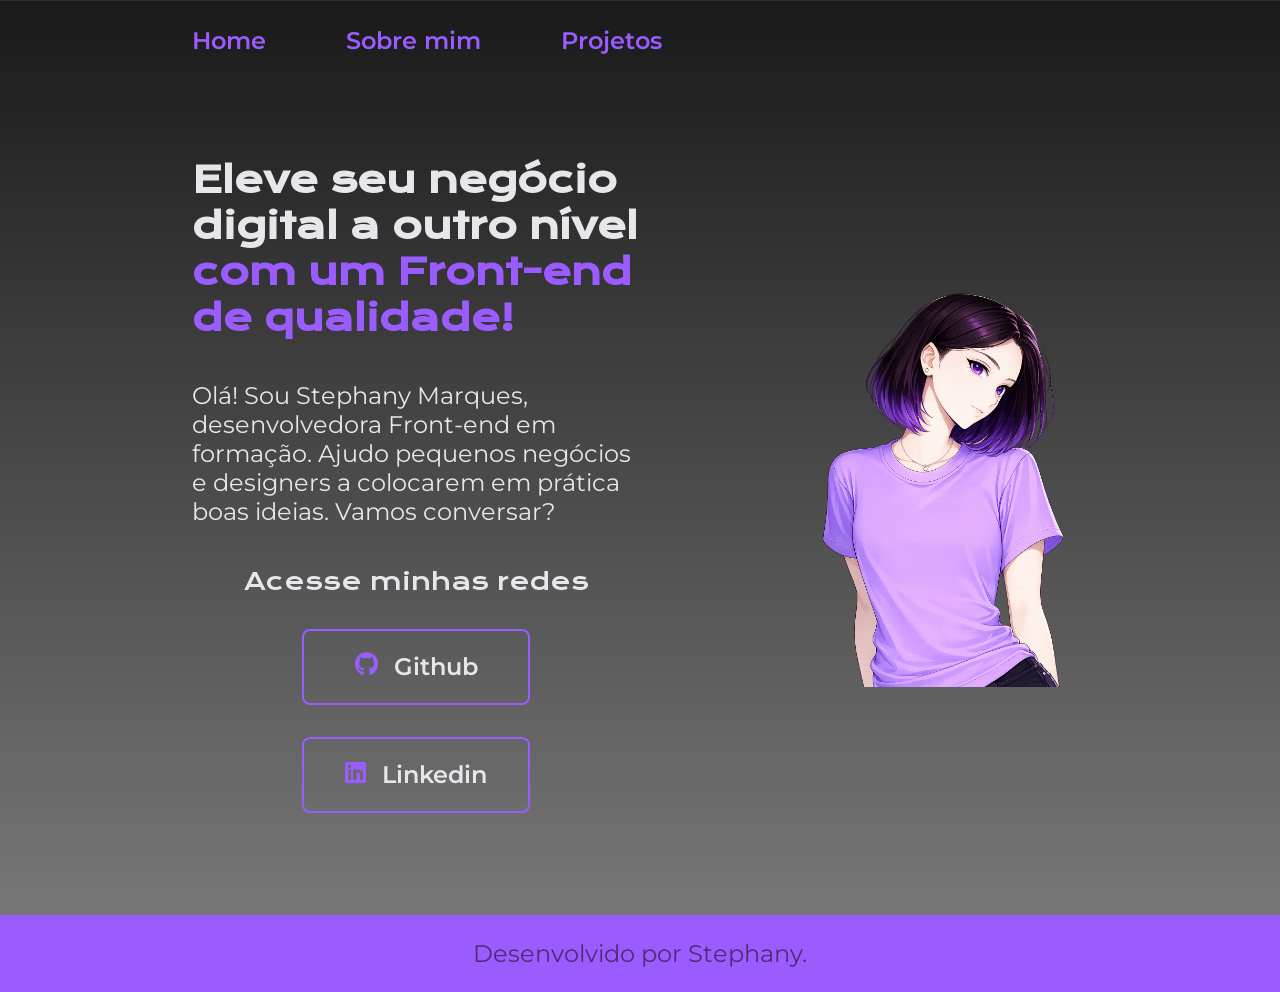
<file: index.html>
<!DOCTYPE html>
<html lang="pt-br">

<head>
    <meta charset="UTF-8">
    <meta http-equiv="X-UA-Compatible" content="IE=edge">
    <meta name="viewport" content="width=device-width, initial-scale=1.0">
    <title>Portifolio</title>
    <link rel="stylesheet" href="./styles/style.css">
    <link rel="stylesheet" href="https://cdnjs.cloudflare.com/ajax/libs/font-awesome/6.5.0/css/all.min.css">
</head>

<body>
    <header class="cabecalho">
        <nav class="cabecalho__menu">
            <a class="cabecalho__menu__link" href="index.html">Home</a>
            <a class="cabecalho__menu__link" href="about.html">Sobre mim</a>
            <a class="cabecalho__menu__link" href="projects.html" >Projetos</a>
        </nav>
    </header>
    <main class="apresentacao">
        <section class="apresentacao__conteudo">
            <h1 class="apresentacao__conteudo__titulo">Eleve seu negócio digital a outro nível <strong 
            class="titulo-destaque">com um Front-end de qualidade!
            </strong></h1>
            <p class="apresentacao__conteudo__texto">Olá! Sou Stephany Marques, desenvolvedora
            Front-end em formação. Ajudo pequenos negócios e designers a
            colocarem em prática boas ideias. Vamos
            conversar?</p>
            <div class="apresentacao__links">
                <h2 class="apresentacao__links__subtitulo">Acesse minhas redes</h2>
                <a class="apresentacao__links__link" href="https:/github.com/ste-marques">
        <i class="fa-brands fa-github"></i>
        Github
    </a>

    <a class="apresentacao__links__link" href="https:/www.linkedin.com/in/ste-marques">
        <i class="fa-brands fa-linkedin"></i>
        Linkedin
    </a>
                </a>
            </div>
        </section>
        <img class="img-prin" src="./assets/ste.png" alt="Foto da Stephany">
    </main>
    <footer class="rodape">
        <p>Desenvolvido por Stephany.</p>
    </footer>
</body>

</html>
</file>
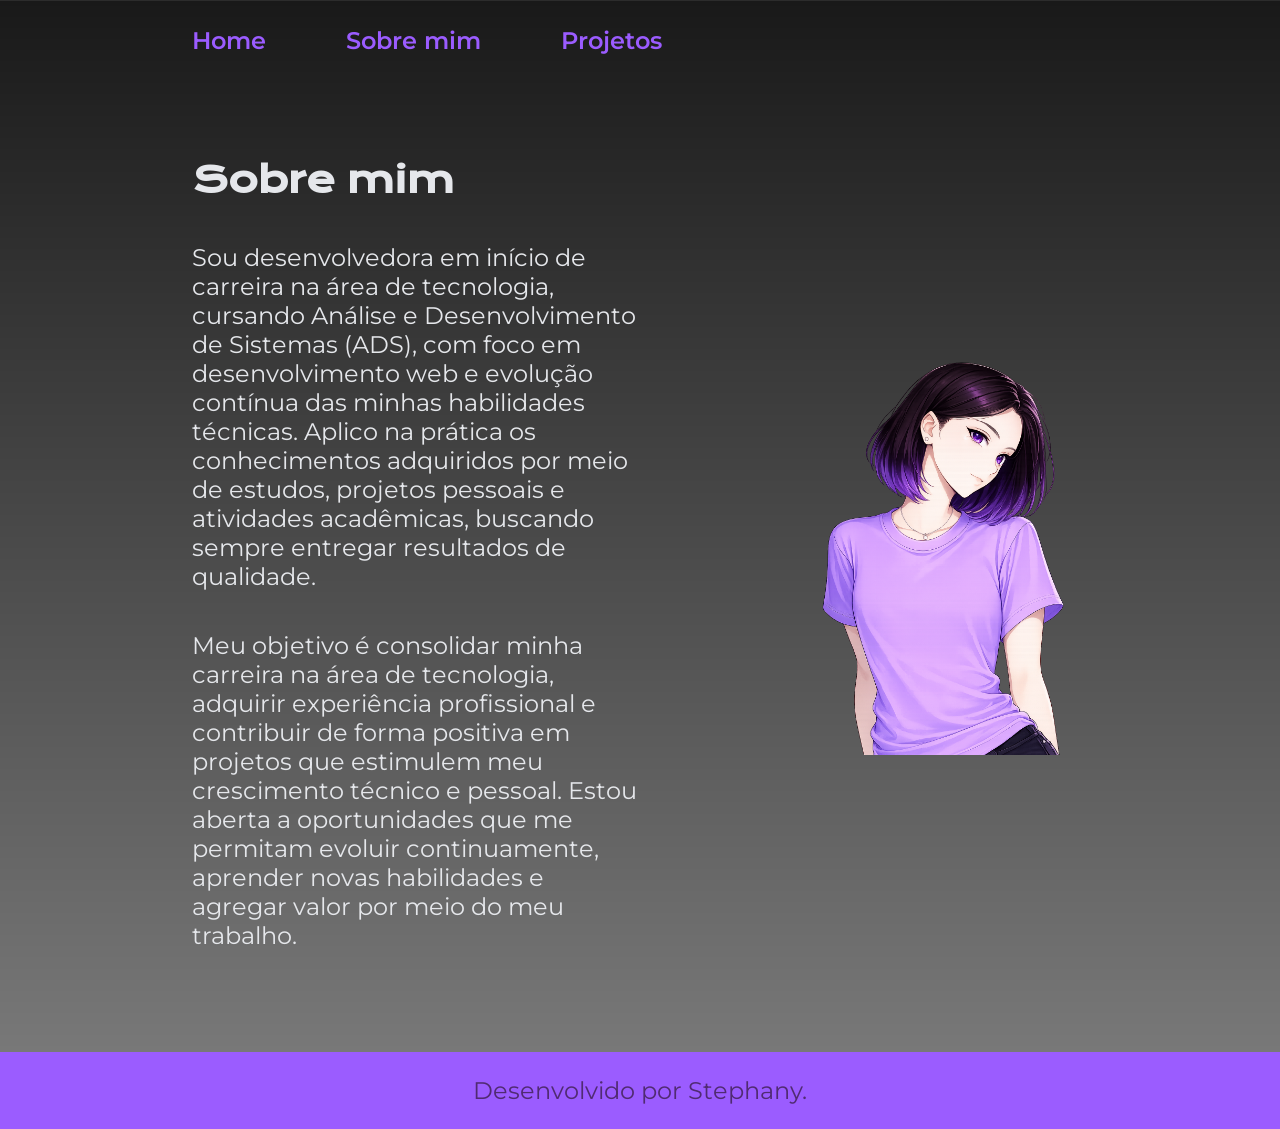
<file: about.html>
<!DOCTYPE html>
<html lang="pt-br">
<head>
    <meta charset="UTF-8">
    <meta name="viewport" content="width=device-width, initial-scale=1.0">
    <title>Sobre Mim</title>
    <link rel="stylesheet" href="./styles/style.css">
</head>
<body>
     <header class="cabecalho">
        <nav class="cabecalho__menu">
            <a class="cabecalho__menu__link" href="index.html">Home</a>
            <a class="cabecalho__menu__link" href="about.html">Sobre mim</a>
            <a class="cabecalho__menu__link" href="projects.html" >Projetos</a>
        </nav>
    </header>
    <main class="apresentacao">
        <section class="apresentacao__conteudo">
        <h1 class="apresentacao__conteudo__titulo">Sobre mim</h1>
        <p class="apresentacao__conteudo__texto">Sou desenvolvedora em início de carreira na área de tecnologia, cursando Análise e Desenvolvimento de Sistemas (ADS), com foco em desenvolvimento web e evolução contínua das minhas habilidades técnicas. Aplico na prática os conhecimentos adquiridos por meio de estudos, projetos pessoais e atividades acadêmicas, buscando sempre entregar resultados de qualidade.</p>
        <p class="apresentacao__conteudo__texto">Meu objetivo é consolidar minha carreira na área de tecnologia, adquirir experiência profissional e contribuir de forma positiva em projetos que estimulem meu crescimento técnico e pessoal. Estou aberta a oportunidades que me permitam evoluir continuamente, aprender novas habilidades e agregar valor por meio do meu trabalho.</p>
        </section>
        <img class="img-prin" src="./assets/ste.png" alt="Foto da Joana Santos programando">
    </main>
    <footer class="rodape">
        <p>Desenvolvido por Stephany.</p>
    </footer>
</body>
</html>
</file>
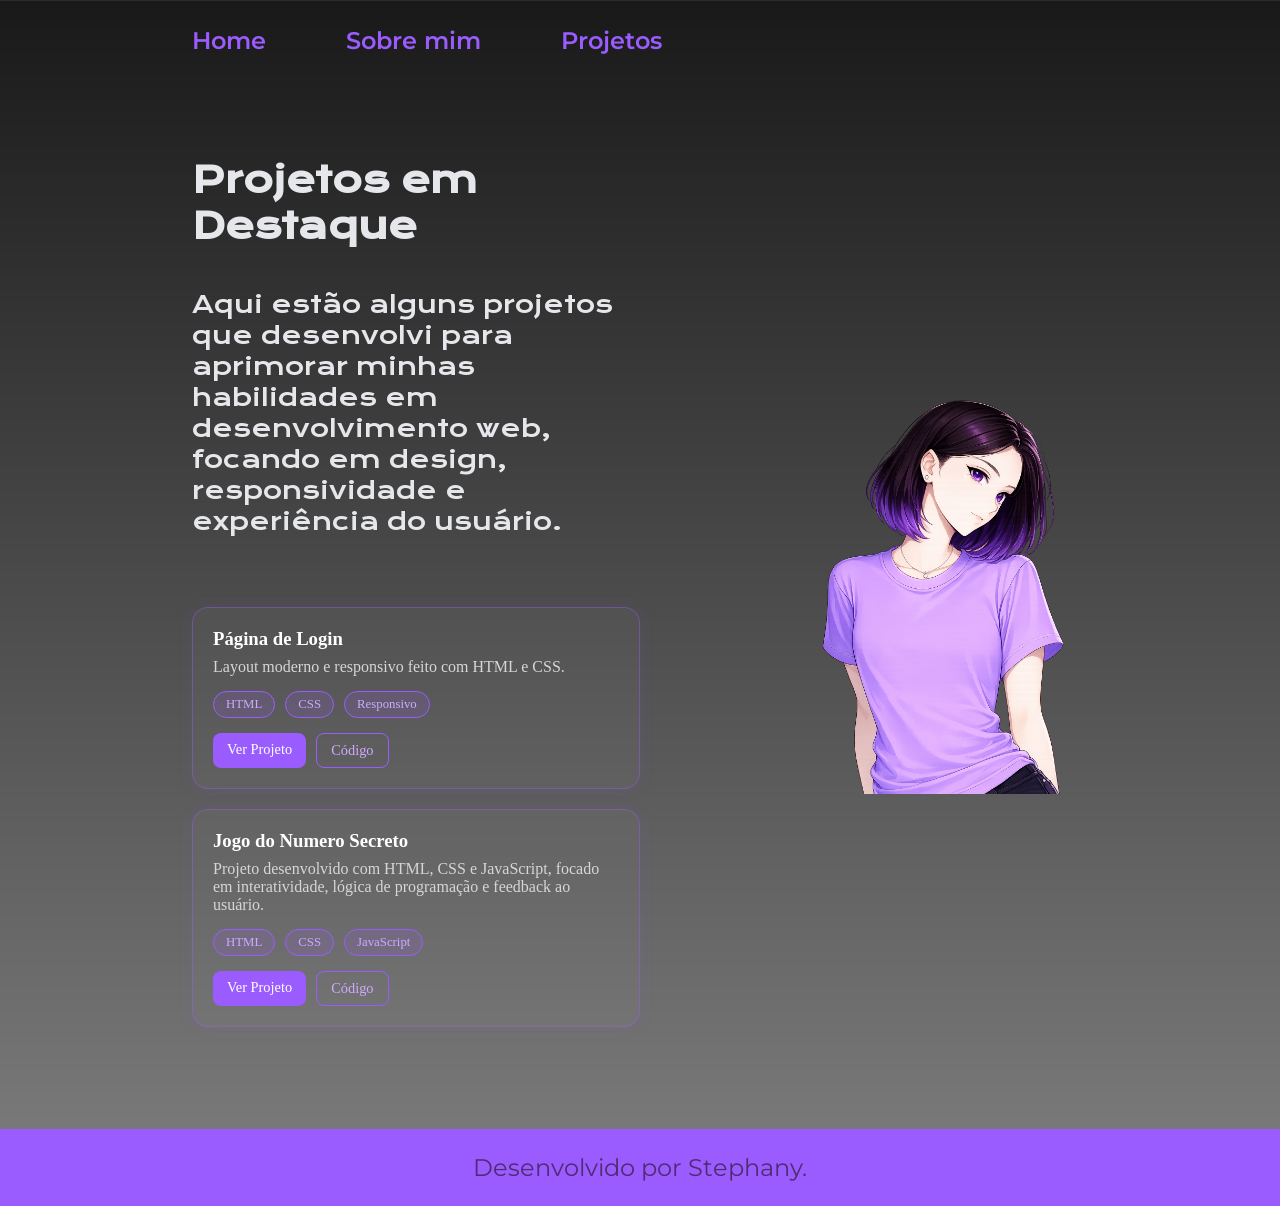
<file: projects.html>
<!DOCTYPE html>
<html lang="pt-br">
<head>
    <meta charset="UTF-8">
    <meta name="viewport" content="width=device-width, initial-scale=1.0">
    <title>Projetos</title>
    <link rel="stylesheet" href="./styles/style.css">
</head>
<body>
    <header class="cabecalho">
        <nav class="cabecalho__menu">
            <a class="cabecalho__menu__link" href="index.html">Home</a>
            <a class="cabecalho__menu__link" href="about.html">Sobre mim</a>
            <a class="cabecalho__menu__link" href="projects.html" >Projetos</a>
        </nav>
    </header>
     <main class="apresentacao">
    
    <section class="apresentacao__conteudo">
        <h1 class="apresentacao__conteudo__titulo">Projetos em Destaque</h1>

        <p class="apresentacao__links__subtitulo">
            Aqui estão alguns projetos que desenvolvi para aprimorar minhas habilidades em desenvolvimento web, focando em design, responsividade e experiência do usuário.
        </p>

        <div class="projetos">

            <div class="projeto-card">
                <h3>Página de Login</h3>
                <p>Layout moderno e responsivo feito com HTML e CSS.</p>

                <div class="tech">
                    <span>HTML</span>
                    <span>CSS</span>
                    <span>Responsivo</span>
                </div>

                <div class="botoes">
                    <a href="https://pagina-de-login-gules-alpha.vercel.app/" target="_blank">Ver Projeto</a>
                    <a href="https://github.com/ste-marques/pagina-de-login.git" target="_blank" class="secundario">Código</a>
                </div>
            </div>

            <div class="projeto-card">
                <h3>Jogo do Numero Secreto</h3>
                <p>Projeto desenvolvido com HTML, CSS e JavaScript, focado em interatividade, lógica de programação e feedback ao usuário.</p>

                <div class="tech">
                    <span>HTML</span>
                    <span>CSS</span>
                    <span>JavaScript</span>
                </div>

                <div class="botoes">
                    <a href="https://jogo-zeta-eight-75.vercel.app/" target="_blank">Ver Projeto</a>
                    <a href="https://github.com/ste-marques/jogo-do-numero-secreto.git" target="_blank" class="secundario">Código</a>
                </div>
            </div>
    </section>

    <img class="img-prin" src="./assets/ste.png" alt="Ilustração personagem">
</main>
    <footer class="rodape">
        <p>Desenvolvido por Stephany.</p>
    </footer>
</body>
</html>
</file>
<file: styles/style.css>
@import url('https://fonts.googleapis.com/css2?family=Krona+One&family=Montserrat:wght@400;600&display=swap');

*{
    margin: 0;
    padding: 0;
}

:root {
    --cor-primaria: #502b72;
    --cor-secundaria: #e5e7eb;
    --cor-terciaria:#9B5CFF;
    --cor-hover: #5b5a5c;

    --fonte-primaria: 'Krona One', sans-serif;
    --fonte-secundaria: 'Montserrat', sans-serif;

}

body{
    box-sizing: border-box;
    background-color: var(--cor-primaria);
    color: var(--cor-secundaria);
    background: linear-gradient(rgba(0,0,0,0.9), rgba(0,0,0,0.5)), url("https://images.openai.com/static-rsc-3/kq82WvPg4MYnytJ7g5JMW_KNL6H-QWc-txl10fKYiOva8klZEphXSDv6Ig4uR1q7Sno3_4sqOdZcXC71bFtzK_477P4zsqqZdl0X4cmZ3r0?purpose=inline");
    background-size: cover;
    background-position: center;
}

.cabecalho {
    padding: 2% 0% 0% 15%;
}

.cabecalho__menu {
    display: flex;
    gap: 80px;
}

.cabecalho__menu__link {
    font-family: var(--fonte-secundaria);
    font-size: 1.5rem;
    font-weight: 600;
    color: var(--cor-terciaria);
    text-decoration: none;
    
}
.titulo-destaque{
    color: var(--cor-terciaria);
}
.apresentacao{
    padding: 8% 15%;
    display: flex;
    align-items: center;
    justify-content: space-between;
    gap: 82px;
    
}
.apresentacao__conteudo{
    width: 50%;
    display: flex;
    flex-direction: column;
    gap: 40px;
}

.apresentacao__conteudo__titulo{
    font-size: 2.25rem;
    font-family: var(--fonte-primaria);
}
.apresentacao__conteudo__texto{
    font-size: 1.5rem;
    font-family: var(--fonte-secundaria);
}

.apresentacao__links{
    display: flex;
    flex-direction: column;
    justify-content: space-between;
    align-items: center;
    gap: 32px;
}
.apresentacao__links__subtitulo{
    font-family: var(--fonte-primaria);
    font-weight: 400;
    font-size: 1.5rem;
}
.apresentacao__links__link{
    display: flex;
    justify-content: center;
    gap: 16px;
    border: 2px solid var(--cor-terciaria);
    width: 50%;
    text-align: center;
    border-radius: 8px;
    font-size: 1.5rem;
    font-weight: 600;
    padding: 21.5px 0;
    text-decoration: none;
    color: var(--cor-secundaria);
    font-family: var(--fonte-secundaria);
}

.apresentacao__links__link i {
    color: #9B5CFF;
    transition: 0.3s;
}

.apresentacao__links__link:hover i {
    text-shadow: 0 0 10px #9B5CFF;
}
.apresentacao__links__link:hover{
    background: #b07cff;
    box-shadow: 0 0 10px #9B5CFF;
}

.img-prin {
    width: 30%;
    border-radius: 5%;
}
.rodape{
    color: var(--cor-primaria);
    background-color: var(--cor-terciaria);
    padding: 24px;
    text-align: center;
    font-family: var(--fonte-secundaria);
    font-size: 1.5rem;
    font-weight: 400;
}

@media (max-width: 1200px) {
    .cabecalho {
        padding: 10%;
    }

    .cabecalho__menu {
        justify-content: center;
    }
    .apresentacao {
        flex-direction: column-reverse;
        padding: 5%;
    }
    
    .apresentacao__conteudo {
        width: auto;
    }

    .img-prin {
        width: 50%;
    }
}

.projetos {
    display: flex;
    flex-direction: column;
    gap: 20px;
    margin-top: 30px;
}

.projeto-card {
    padding: 20px;
    border-radius: 16px;
    background: rgba(255, 255, 255, 0.03);
    border: 1px solid rgba(155, 92, 255, 0.4);
    box-shadow: 0 0 15px rgba(155, 92, 255, 0.1);
    transition: 0.3s;
}

.projeto-card:hover {
    transform: translateY(-5px);
    box-shadow: 0 0 25px rgba(155, 92, 255, 0.3);
}

.projeto-card h3 {
    color: #fff;
    margin-bottom: 8px;
}

.projeto-card p {
    color: #d6d6d6;
    margin-bottom: 15px;
}


.tech {
    display: flex;
    gap: 10px;
    flex-wrap: wrap;
    margin-bottom: 15px;
}

.tech span {
    font-size: 0.8rem;
    padding: 5px 12px;
    border-radius: 999px;
    background: rgba(155, 92, 255, 0.15);
    border: 1px solid #9B5CFF;
    color: #cfa9ff;
}

.botoes {
    display: flex;
    gap: 10px;
}

.botoes a {
    text-decoration: none;
    padding: 8px 14px;
    border-radius: 8px;
    background: #9B5CFF;
    color: #fff;
    font-size: 0.9rem;
    transition: 0.3s;
}

.botoes a:hover {
    background: #b07cff;
    box-shadow: 0 0 10px #9B5CFF;
}

.botoes .secundario {
    background: transparent;
    border: 1px solid #9B5CFF;
    color: #cfa9ff;
}

.botoes .secundario:hover {
    background: rgba(155, 92, 255, 0.1);
}
</file>
